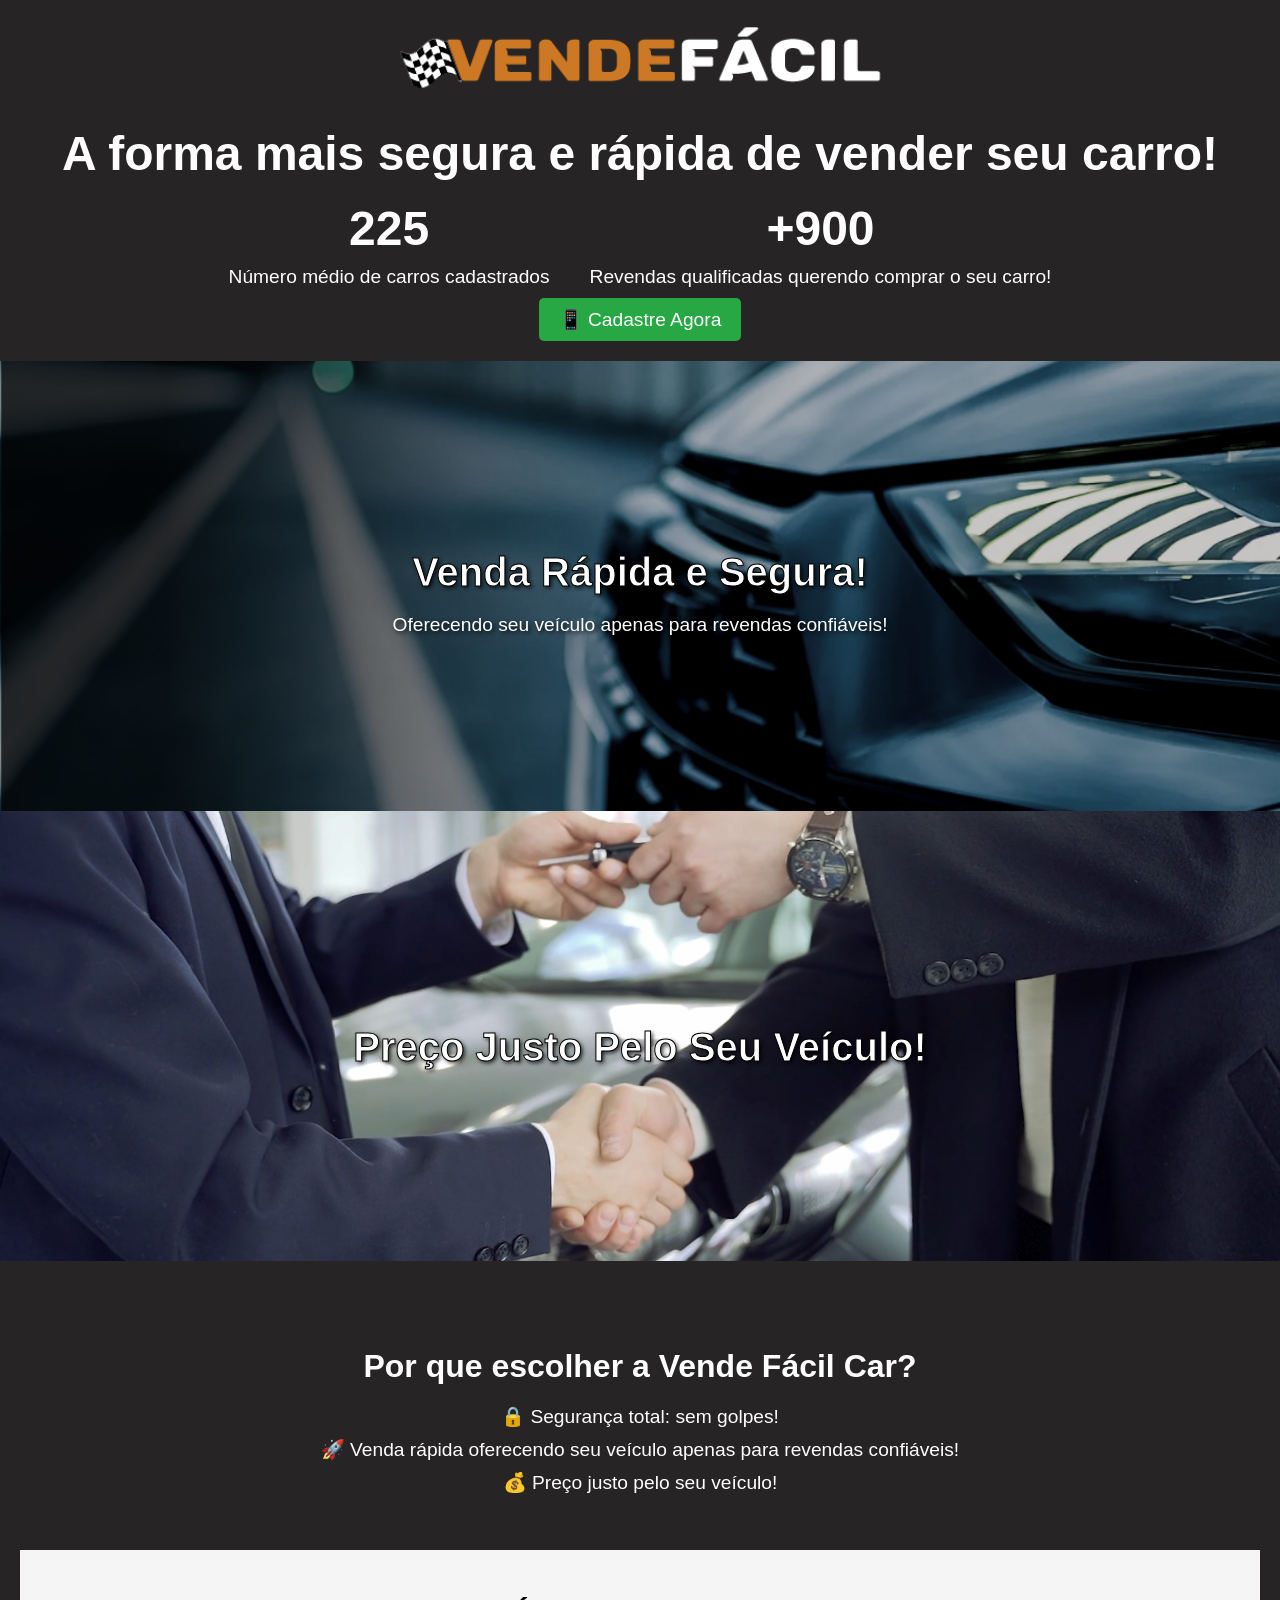
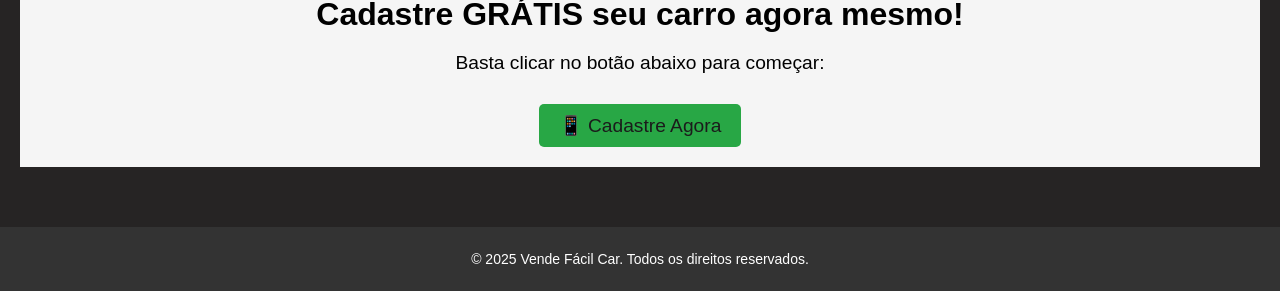
<file: index.html>
<!DOCTYPE html>
<html lang="pt-br">
<head>
    <meta charset="UTF-8">
    <meta name="viewport" content="width=device-width, initial-scale=1.0">
    <title>Vende Fácil Car</title>
    <link rel="stylesheet" href="styles.css">
    <style>
        body {
            font-family: Arial, sans-serif;
            margin: 0;
            padding: 0;
            background-color: #262424; /* Cor de fundo cinza escuro */
        }

        header {
            text-align: center;
            padding: 20px;
            background-color: #262424;
            position: relative;
        }

        header img {
            max-width: 200px; /* Ajuste o tamanho conforme necessário */
            margin-bottom: 20px;
        }

        header h1 {
            font-size: 3em;
            margin: 0;
        }

        header p {
            font-size: 1.2em;
            margin-top: 10px;
        }

        #benefits {
            text-align: center;
            padding: 20px;
        }

        #benefits h2 {
            font-size: 2em;
            margin-bottom: 20px;
        }

        #benefits ul {
            list-style: none;
            padding: 0;
        }

        #benefits li {
            font-size: 1.2em;
            margin: 10px 0;
        }

        #cta {
            text-align: center;
            padding: 20px;
            background-color: #f5f5f5;
            color: black; 
        }

        #cta h2 {
            font-size: 2em;
            margin-bottom: 10px;
        }

        #cta p {
            font-size: 1.2em;
            margin-bottom: 20px;
        }

        .btn {
            display: inline-block;
            padding: 10px 20px;
            background-color: #28a745;
            color: rgb(27, 27, 27);
            text-decoration: none;
            font-size: 1.2em;
            border-radius: 5px;
        }

        .btn:hover {
            background-color: #218838;
        }

        .image-section {
            position: relative;
            height: 50vh; /* Reduzido para 50% da altura da tela */
            overflow: hidden;
        }

        .image-section img {
            width: 100%;
            height: 100%;
            object-fit: cover;
            position: absolute; /* Garante que a imagem fique atrás do texto */
            top: 0;
            left: 0;
            z-index: -1; /* Coloca a imagem atrás do texto */
        }

        .image-section .overlay {
            position: absolute;
            top: 50%; /* Centraliza verticalmente */
            left: 50%; /* Centraliza horizontalmente */
            transform: translate(-50%, -50%); /* Ajusta o texto para o centro exato */
            text-align: center;
            color: white; /* Cor do texto */
            text-shadow: 2px 2px 4px rgba(0, 0, 0, 0.8); /* Sombreamento no texto */
            z-index: 1; /* Coloca o texto sobre a imagem */
        }

        .image-section h2 {
            font-size: 2.5em;
            margin-bottom: 10px;
            -webkit-text-stroke: 1px black; /* Contorno preto para navegadores Webkit */
            color: white; /* Cor principal do texto */
        }

        .image-section p {
            font-size: 1.2em;
            color: white; /* Cor principal do texto */
            text-shadow: 2px 2px 4px rgba(0, 0, 0, 0.8); /* Sombreamento no texto */
        }

        .statistics {
            display: flex;
            justify-content: center;
            margin-top: 20px;
            color: white;
        }

        .stat-item {
            margin: 0 20px;
            text-align: center;
        }

        .stat-item .number {
            font-size: 3em;
            font-weight: bold;
        }

        .stat-item .description {
            font-size: 1.2em;
            margin-top: 10px;
        }

        footer {
            text-align: center;
            padding: 10px;
            background-color: #333;
            color: white;
        }
    </style>
</head>
<body>

    <header>
        <!-- Logo centralizado no topo -->
        <img src="logo.png"  alt="Logo Vende Fácil Car" class="logo"> <!-- Substitua "logo.png" pela URL da sua logo -->
        <h1>A forma mais segura e rápida de vender seu carro!</h1>

        <!-- Estatísticas -->
        <div class="statistics">
            <div class="stat-item">
                <div class="number" id="carsCount">0</div>
                <div class="description">Número médio de carros cadastrados</div>
            </div>
            <div class="stat-item">
                <div class="number">+900</div>
                <div class="description">Revendas qualificadas querendo comprar o seu carro!</div>
            </div>
        </div>

        <a href="https://api.whatsapp.com/send?phone=555199246396&text=Quero%20vender%20meu%20carro!" class="btn white-text">📱 Cadastre Agora</a>
    </header>

    <!-- Imagens com textos abaixo -->
    <div class="image-section">
        <img src="2.png" alt="Imagem 1">
        <div class="overlay">
            <h2>Venda Rápida e Segura!</h2>
            <p>Oferecendo seu veículo apenas para revendas confiáveis!</p>
        </div>
    </div>
    <div class="image-section">
        <img src="4.jpg" alt="Imagem 2">
        <div class="overlay">
            <h2>Preço Justo Pelo Seu Veículo!</h2>
        </div>
    </div>

    <main>
        <section id="benefits">
            <h2>Por que escolher a Vende Fácil Car?</h2>
            <ul>
                <li>🔒 Segurança total: sem golpes!</li>
                <li>🚀 Venda rápida oferecendo seu veículo apenas para revendas confiáveis!</li>
                <li>💰 Preço justo pelo seu veículo!</li>
            </ul>
        </section>
        <section id="cta">
            <h2>Cadastre GRÁTIS seu carro agora mesmo!</h2>
            <p>Basta clicar no botão abaixo para começar:</p>
            <a href="https://api.whatsapp.com/send?phone=555199246396&text=Quero%20vender%20meu%20carro!" class="btn">📱 Cadastre Agora</a>
        </section>
    </main>

    <footer>
        <p>© 2025 Vende Fácil Car. Todos os direitos reservados.</p>
    </footer>

    <script>
        // Função para contagem crescente
        function animateCount(elementId, targetNumber, duration) {
            const element = document.getElementById(elementId);
            const start = 0;
            const increment = targetNumber / (duration / 50); // Calcula o incremento
            let current = start;
            const interval = setInterval(() => {
                current += increment;
                if (current >= targetNumber) {
                    current = targetNumber; // Garante que o número final seja exato
                    clearInterval(interval);
                }
                element.textContent = Math.floor(current); // Atualiza o número no DOM
            }, 50);
        }

        // Inicia a contagem crescente
        animateCount('carsCount', 500, 3000); // Alvo: 500, duração: 3000ms
    </script>
</body>
</html>
</file>
<file: styles.css>
body {
    font-family: Arial, sans-serif;
    margin: 0;
    padding: 0;
    background-color: #232222;
    color: #ffffff;
    text-align: center;
}

header {
    background-color: #007BFF;
    color: rgb(255, 255, 255);
    padding: 20px;
    
}
.logo {
    width: 500px; /* Aumente o valor para o tamanho desejado */
    max-width: 100%; /* Mantém o design responsivo */
    height: auto; /* Preserva a proporção da imagem */
}

header h1 {
    margin: 0;
}

main {
    padding: 20px;
}

section {
    margin: 20px 0;
}

#benefits ul {
    list-style: none;
    padding: 0;
}

#benefits li {
    margin: 10px 0;
    font-size: 18px;
}

.btn {
    display: inline-block;
    margin-top: 10px;
    padding: 10px 20px;
    color: rgba(233, 110, 23, 0.762);
    background-color: #d7642a;
    text-decoration: none;
    border-radius: 5px;
    font-size: 18px;
}
.white-text {
    color: white !important;
}


.btn:hover {
    background-color: #d7642a;
}

footer {
    margin-top: 20px;
    font-size: 14px;
    background-color: #333;
    color: white;
    padding: 10px 0;
}
</file>
